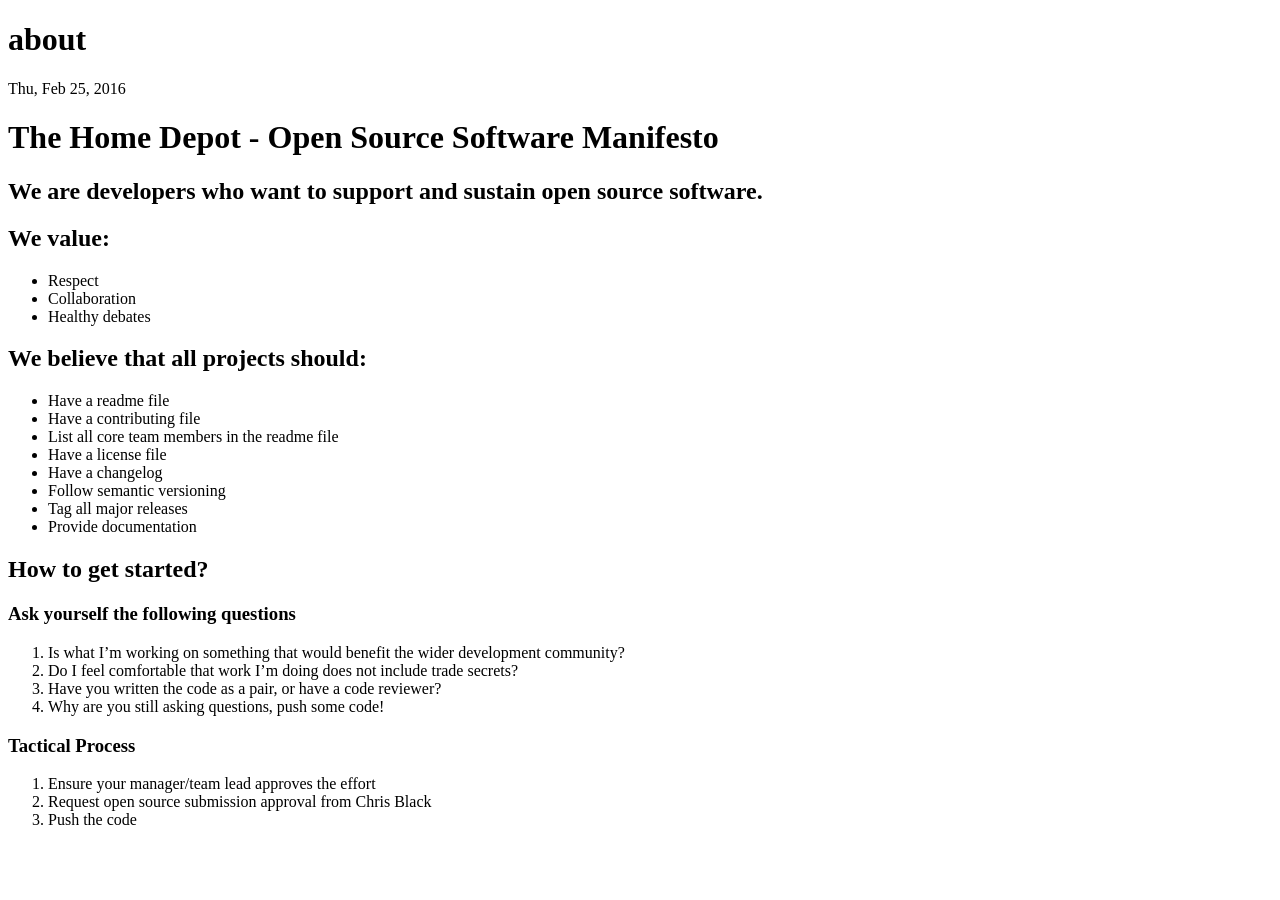
<file: public/about/index.html>
<!DOCTYPE html>
<html>
<head>
    
    <meta http-equiv="Content-Type" content="text/html" charset="UTF-8" />
    <meta http-equiv="X-UA-Compatible" content="IE=edge,chrome=1" />

    
    <meta name="viewport" content="width=device-width, initial-scale=1.0, maximum-scale=1">
    <title> about &middot; My New Hugo Site </title>

    <meta name="HandheldFriendly" content="True" />
    <meta name="MobileOptimized" content="320" />
    <meta name="viewport" content="width=device-width, initial-scale=1.0" />

    
    <link rel="stylesheet" type="text/css" href="http://localhost:1313//css/base.css" />
</head>

    <body>
        <div class="content-wrapper">
            <div class="content-wrapper__inner">
                <div class="post">
                    <h1>about</h1>
                    <span class="post-date">Thu, Feb 25, 2016</span>
                    

<h1 id="the-home-depot-open-source-software-manifesto:6083a88ee3411b0d17ce02d738f69d47">The Home Depot - Open Source Software Manifesto</h1>

<h2 id="we-are-developers-who-want-to-support-and-sustain-open-source-software:6083a88ee3411b0d17ce02d738f69d47">We are developers who want to support and sustain open source software.</h2>

<h2 id="we-value:6083a88ee3411b0d17ce02d738f69d47">We value:</h2>

<ul>
<li>Respect</li>
<li>Collaboration</li>
<li>Healthy debates</li>
</ul>

<h2 id="we-believe-that-all-projects-should:6083a88ee3411b0d17ce02d738f69d47">We believe that all projects should:</h2>

<ul>
<li>Have a readme file</li>
<li>Have a contributing file</li>
<li>List all core team members in the readme file</li>
<li>Have a license file</li>
<li>Have a changelog</li>
<li>Follow semantic versioning</li>
<li>Tag all major releases</li>
<li>Provide documentation</li>
</ul>

<h2 id="how-to-get-started:6083a88ee3411b0d17ce02d738f69d47">How to get started?</h2>

<h3 id="ask-yourself-the-following-questions:6083a88ee3411b0d17ce02d738f69d47">Ask yourself the following questions</h3>

<ol>
<li>Is what I&rsquo;m working on something that would benefit the wider development community?</li>
<li>Do I feel comfortable that work I&rsquo;m doing does not include trade secrets?</li>
<li>Have you written the code as a pair, or have a code reviewer?</li>
<li>Why are you still asking questions, push some code!</li>
</ol>

<h3 id="tactical-process:6083a88ee3411b0d17ce02d738f69d47">Tactical Process</h3>

<ol>
<li>Ensure your manager/team lead approves the effort</li>
<li>Request open source submission approval from Chris Black</li>
<li>Push the code</li>
</ol>

                </div>
            </div>
        </div>
    <script data-no-instant>document.write('<script src="http://'
        + (location.host || 'localhost').split(':')[0]
		+ ':1313/livereload.js?mindelay=10"></'
        + 'script>')</script></body>
        
    <script src="http://localhost:1313//js/jquery.min.js"></script>
    <script type="text/javascript" src="http://localhost:1313//js/index.min.js"></script>

</html>
</file>
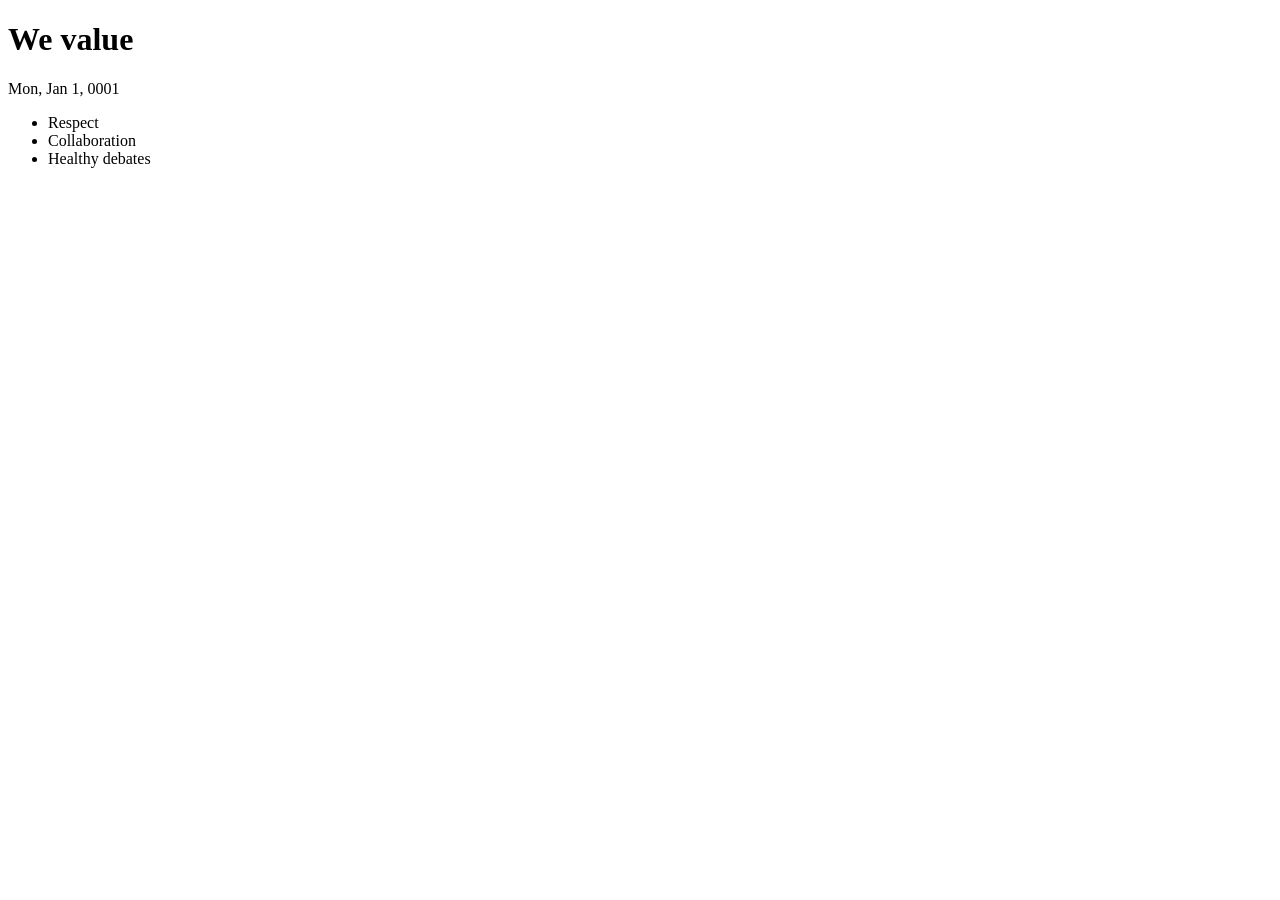
<file: public/post/first/index.html>
<!DOCTYPE html>
<html>
<head>
    
    <meta http-equiv="Content-Type" content="text/html" charset="UTF-8" />
    <meta http-equiv="X-UA-Compatible" content="IE=edge,chrome=1" />

    
    <meta name="viewport" content="width=device-width, initial-scale=1.0, maximum-scale=1">
    <title> We value &middot; THD - Open Source </title>

    <meta name="HandheldFriendly" content="True" />
    <meta name="MobileOptimized" content="320" />
    <meta name="viewport" content="width=device-width, initial-scale=1.0" />

    
    <link rel="stylesheet" type="text/css" href="http://localhost:1313//css/base.css" />
</head>

    <body>
        <div class="content-wrapper">
            <div class="content-wrapper__inner">
                <div class="post">
                    <h1>We value</h1>
                    <span class="post-date">Mon, Jan 1, 0001</span>
                    <ul>
<li>Respect</li>
<li>Collaboration</li>
<li>Healthy debates</li>
</ul>

                </div>
            </div>
        </div>
    <script data-no-instant>document.write('<script src="http://'
        + (location.host || 'localhost').split(':')[0]
		+ ':1313/livereload.js?mindelay=10"></'
        + 'script>')</script></body>
        
    <script src="http://localhost:1313//js/jquery.min.js"></script>
    <script type="text/javascript" src="http://localhost:1313//js/index.min.js"></script>

</html>
</file>
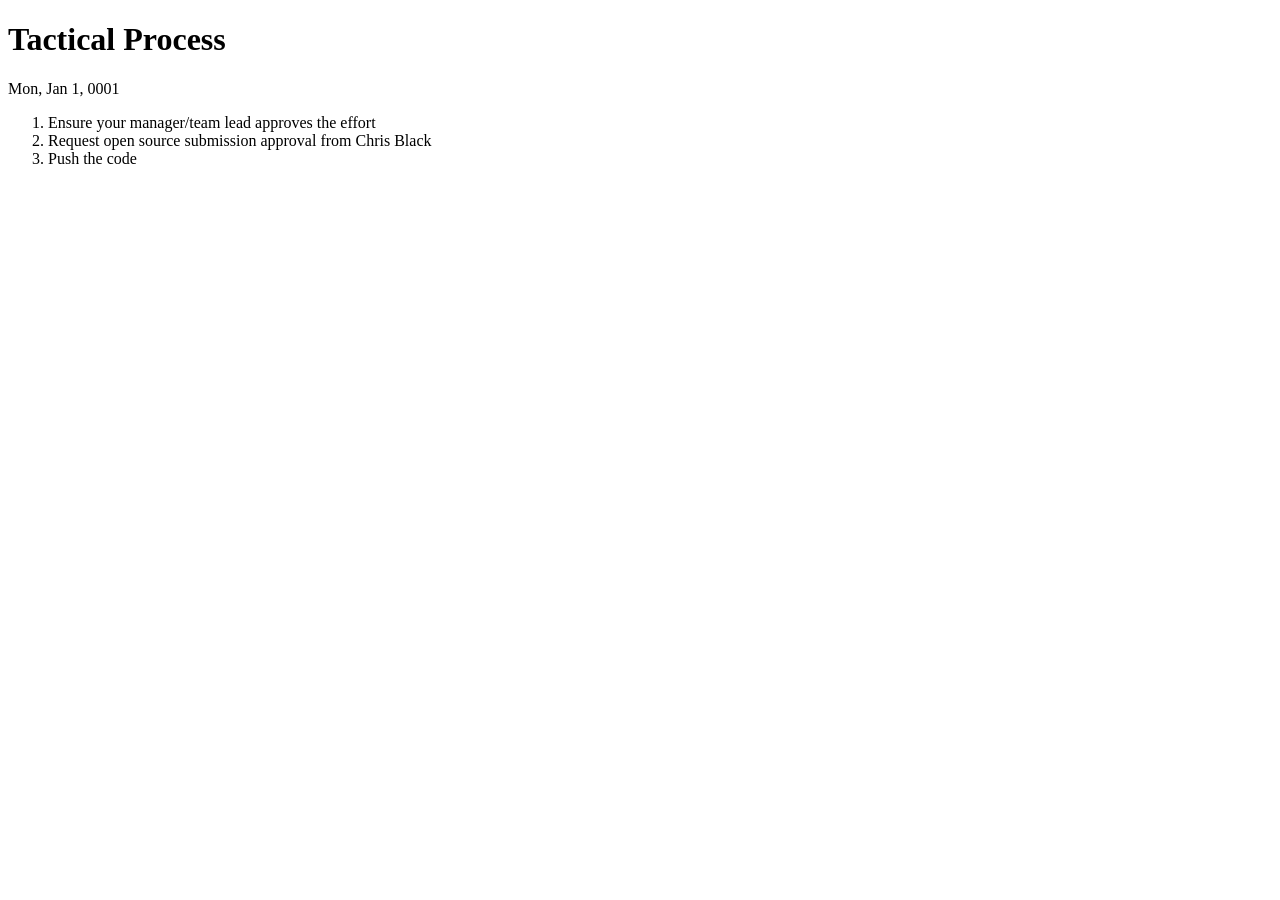
<file: public/post/last/index.html>
<!DOCTYPE html>
<html>
<head>
    
    <meta http-equiv="Content-Type" content="text/html" charset="UTF-8" />
    <meta http-equiv="X-UA-Compatible" content="IE=edge,chrome=1" />

    
    <meta name="viewport" content="width=device-width, initial-scale=1.0, maximum-scale=1">
    <title> Tactical Process &middot; THD - Open Source </title>

    <meta name="HandheldFriendly" content="True" />
    <meta name="MobileOptimized" content="320" />
    <meta name="viewport" content="width=device-width, initial-scale=1.0" />

    
    <link rel="stylesheet" type="text/css" href="http://localhost:1313//css/base.css" />
</head>

    <body>
        <div class="content-wrapper">
            <div class="content-wrapper__inner">
                <div class="post">
                    <h1>Tactical Process</h1>
                    <span class="post-date">Mon, Jan 1, 0001</span>
                    <ol>
<li>Ensure your manager/team lead approves the effort</li>
<li>Request open source submission approval from Chris Black</li>
<li>Push the code</li>
</ol>

                </div>
            </div>
        </div>
    <script data-no-instant>document.write('<script src="http://'
        + (location.host || 'localhost').split(':')[0]
		+ ':1313/livereload.js?mindelay=10"></'
        + 'script>')</script></body>
        
    <script src="http://localhost:1313//js/jquery.min.js"></script>
    <script type="text/javascript" src="http://localhost:1313//js/index.min.js"></script>

</html>
</file>
